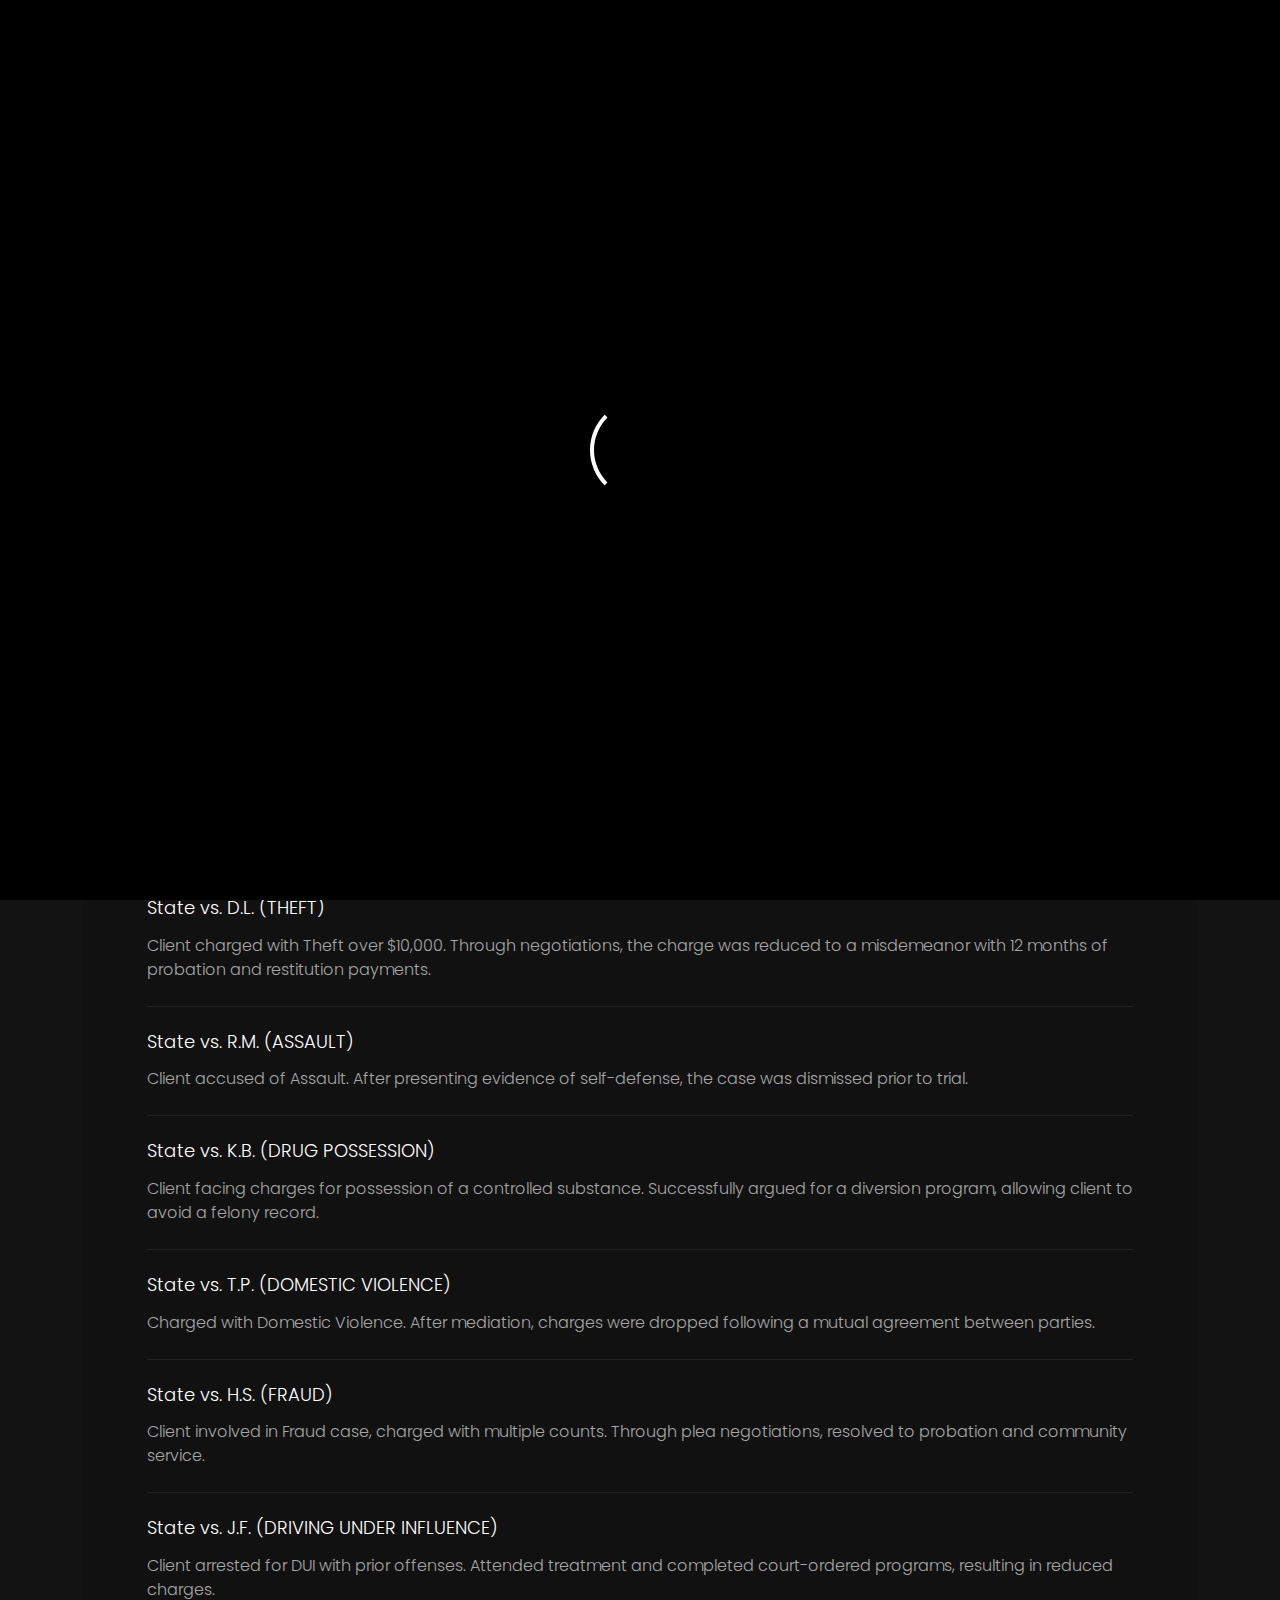
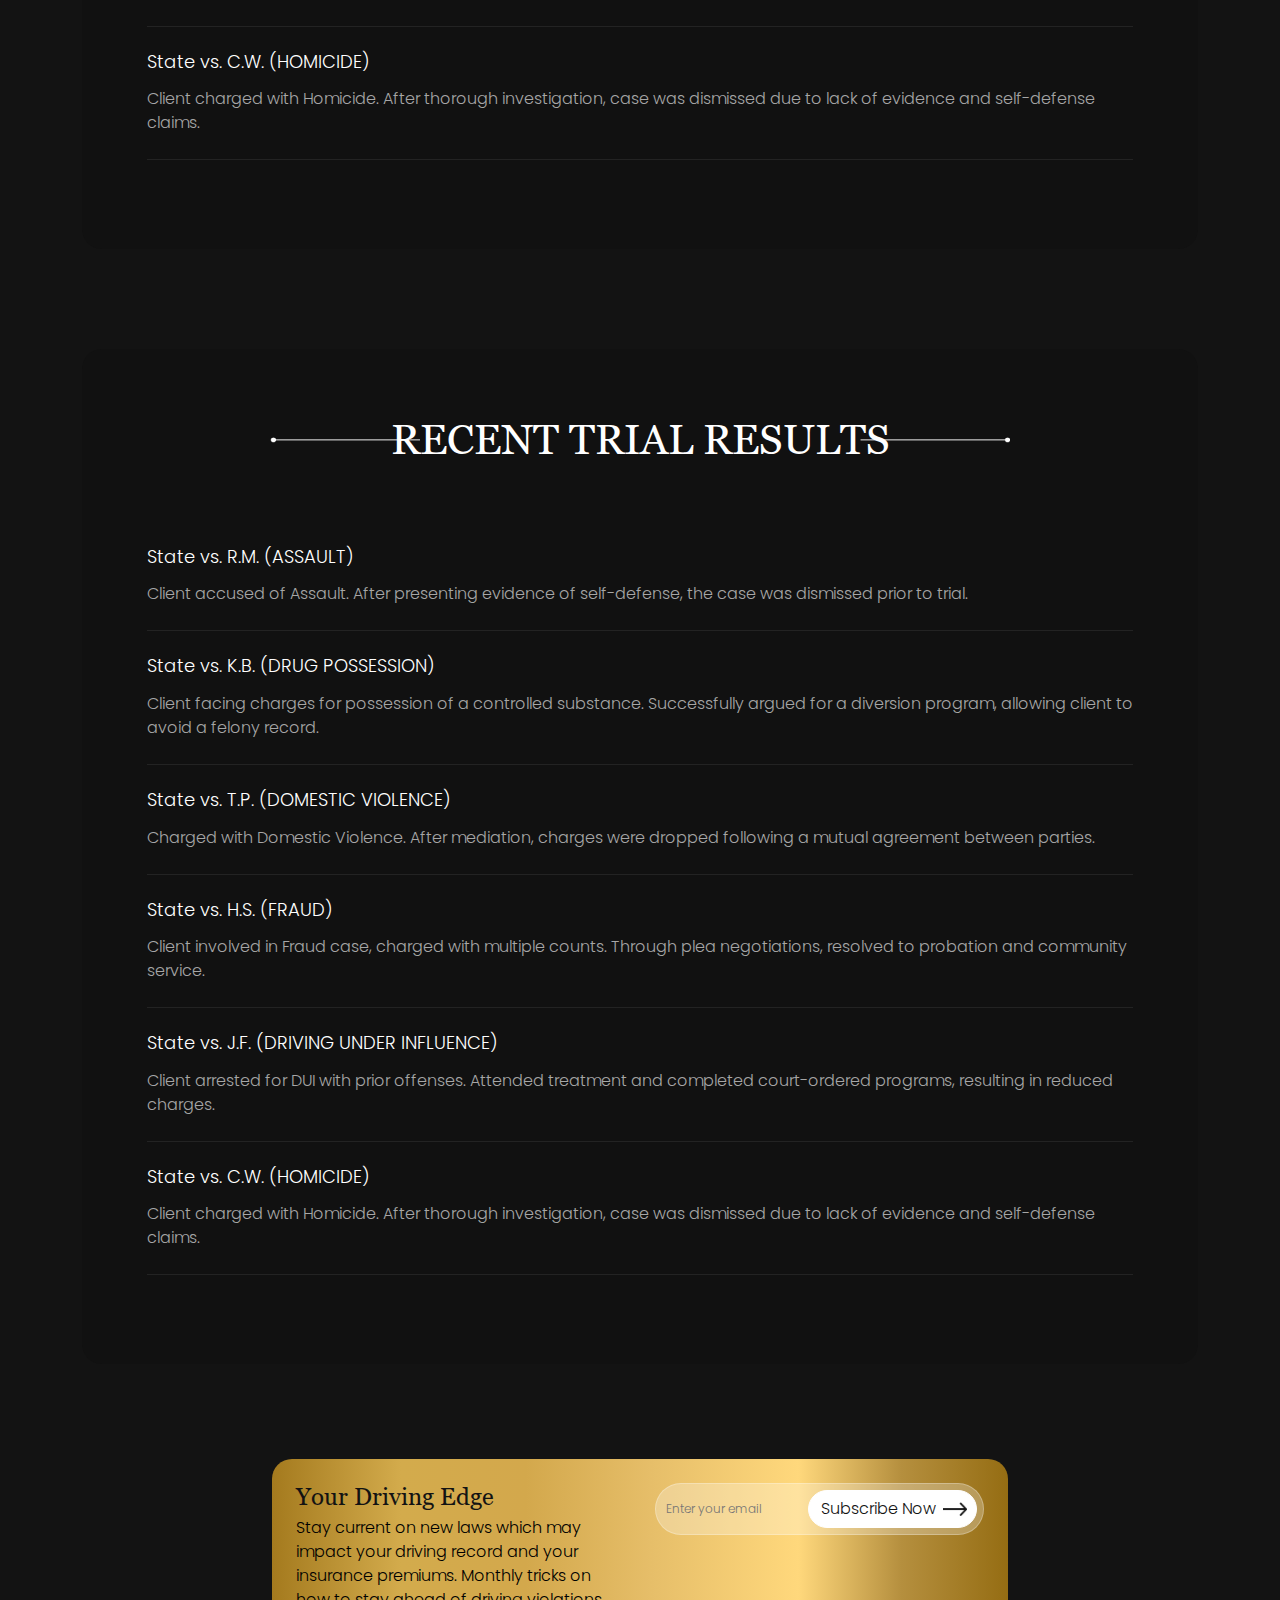
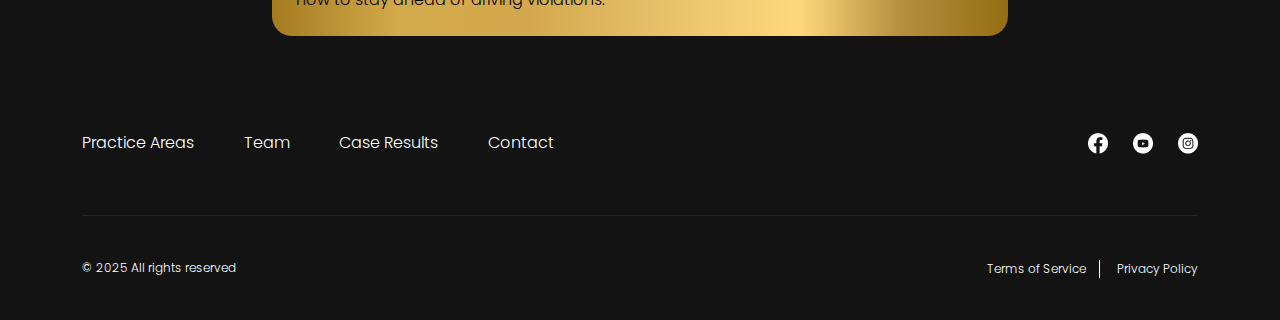
<file: case-result.html>
<!DOCTYPE html>
<html>
<head>

	<meta charset="utf-8">
	<meta name="viewport" content="width=device-width, initial-scale=1.0">
	<title>Case Result </title>
	<!-- Fonts -->
	<link href="https://fonts.googleapis.com/css2?family=Poppins:ital,wght@0,100;0,200;0,300;0,400;0,500;0,600;0,700;0,800;0,900;1,100;1,200;1,300;1,400;1,500;1,600;1,700;1,800;1,900&display=swap" rel="stylesheet">
	<!-- stylesheet -->
	<link rel="stylesheet" type="text/css" href="css/addcss.css">
	<link rel="stylesheet" type="text/css" href="css/new-logo-slider.css">	
	<link rel="stylesheet" type="text/css" href="css/bootstrap.min.css">
	<!-- testimonial slider -->
	<link rel="stylesheet" href="https://cdnjs.cloudflare.com/ajax/libs/OwlCarousel2/2.3.4/assets/owl.carousel.min.css">
  <link rel="stylesheet" href="https://cdnjs.cloudflare.com/ajax/libs/OwlCarousel2/2.3.4/assets/owl.theme.default.min.css">

</head>
<body>

	<!-- pre loader -->
	<div id="preloader" class="main-preloader">
		<div class="circle">
        </div>
	</div>

	<!-- main structure -->
	<section class="main-structure">

		<!-- header -->
		<header class="main-header">
			<!-- header-title -->
			<div class="header-title">
				<div class="container">
					<div class="row">
						<div class="col-lg-12 col-md-12 col-sm-12">
							<div class="header-title-child-parent">
								<a class="mobile-tag" href="tel:1 (855) 444-4911"><img src="img/mob.png"> 1 (855) 444-4911</a>
								<a href="#"><img class="support-img" src="img/support.png"> 24 HOUR SUPPORT</a>
							</div>
						</div>
					</div>
				</div>
			</div>
			<!-- header-title -->

			<!-- header-navigation -->
			<div class="header-navbar">
				<div class="container">
					<div class="row">
						<div class="col-lg-12 col-md-12 col-sm-12">
							<nav class="navbar navbar-expand-lg">
		
							    <a class="navbar-brand" href="index.html"><img src="img/logo.png"> </a>
							    <button class="navbar-toggler" type="button" data-bs-toggle="collapse" data-bs-target="#navbarNav" aria-controls="navbarNav" aria-expanded="false" aria-label="Toggle navigation"  onclick="this.classList.toggle('opened');this.setAttribute('aria-expanded', this.classList.contains('opened'))">
							    	 <svg width="40" height="40" viewBox="0 0 100 100">
								        <path class="line line1" d="M 20,29.000046 H 80.000231 C 80.000231,29.000046 94.498839,28.817352 94.532987,66.711331 94.543142,77.980673 90.966081,81.670246 85.259173,81.668997 79.552261,81.667751 75.000211,74.999942 75.000211,74.999942 L 25.000021,25.000058" />
								        <path class="line line2" d="M 20,50 H 80" />
								        <path class="line line3" d="M 20,70.999954 H 80.000231 C 80.000231,70.999954 94.498839,71.182648 94.532987,33.288669 94.543142,22.019327 90.966081,18.329754 85.259173,18.331003 79.552261,18.332249 75.000211,25.000058 75.000211,25.000058 L 25.000021,74.999942" />
								      </svg>
							    </button>
							    <div class="collapse navbar-collapse" id="navbarNav">
							      <ul class="navbar-nav">
							        <li class="nav-item">
							          <a class="nav-link active" aria-current="page" href="#">Practice Areas</a>
							        </li>
							        <li class="nav-item">
							          <a class="nav-link" href="team.html">Team</a>
							        </li>
							         <li class="nav-item">
							          <a class="nav-link" href="case-result.html">Case Results</a>
							        </li>
							        <li class="nav-item">
							          <a class="nav-link" href="contact-us.html">Contact</a>
							        </li>
							      </ul>
							    </div>
							    <div class="header-right-button-text">
							    	<ul>
							    		<li><a href="#">SP</a></li>
							    		<li><a href="#">
							    			<button class="btn btn-secondary">Free Consultation</button>
							    		</a></li>
							    	</ul>
							    </div>
							</nav>
						</div>
					</div>
				</div>
			</div>
		</header>
		<!-- header -->

		<!-- contact-banner -->
		<section class="contact-us-banner case-result-banner">
			<div class="container">
				<div class="row">
					<div class="col-lg-12 col-md-12 col-sm-12">
						<div class="contact-us-heading">
							<h1>Case Results</h1>
							<div class="social-items">
								<a href="index.html">Home</a>
								<img src="img/leftarrow.png">
								<a class="active-list" href="case-result.html.html">Case Results</a>
							</div>
						</div>
					</div>
				</div>
			</div>
		</section>
		<!-- contact-banner -->

		<!-- Contact-foem -->
		<section class="case-results-content">
			<div class="container">
				<div class="row">
					<div class="col-lg-12 col-md-12 col-sm-12">
						<div class="case-result-content-main">
							<div class="case-result-heading-main">
								<div class="logo-slider-heading customer-review-heading">
									<img class="logo-left-vector" src="img/logovector.png">
									<h2>Case Results</h2>
									<img class="logo-right-vector" src="img/logovectorR.png">
								</div>
							</div>
							<div class="case-reults-final-content">
							    <h3>State vs. J.G. (BURGLARY)</h3>
							    <p>Client charged with Burglary and scored 60 months Florida State Prison at the bottom. Client has nine burglary priors. Filed downward departure and resolved the case as a Youthful Offender to two years of community control followed by four years of probation.</p>
							</div>
							<div class="case-reults-final-content">
							    <h3>State vs. A.J. (BURGLARY/BATTERY PUNISHABLE BY LIFE)</h3>
							    <p>Charged with Burglary/Battery. Client facing life. After extensive deposition and motion practice, client received a change of charge to burglary, was not convicted as a felon and placed on four years of reporting probation.</p>
							</div>
							<div class="case-reults-final-content">
							    <h3>State vs. D.L. (THEFT)</h3>
							    <p>Client charged with Theft over $10,000. Through negotiations, the charge was reduced to a misdemeanor with 12 months of probation and restitution payments.</p>
							</div>
							<div class="case-reults-final-content">
							    <h3>State vs. R.M. (ASSAULT)</h3>
							    <p>Client accused of Assault. After presenting evidence of self-defense, the case was dismissed prior to trial.</p>
							</div>
							<div class="case-reults-final-content">
							    <h3>State vs. K.B. (DRUG POSSESSION)</h3>
							    <p>Client facing charges for possession of a controlled substance. Successfully argued for a diversion program, allowing client to avoid a felony record.</p>
							</div>
							<div class="case-reults-final-content">
							    <h3>State vs. T.P. (DOMESTIC VIOLENCE)</h3>
							    <p>Charged with Domestic Violence. After mediation, charges were dropped following a mutual agreement between parties.</p>
							</div>
							<div class="case-reults-final-content">
							    <h3>State vs. H.S. (FRAUD)</h3>
							    <p>Client involved in Fraud case, charged with multiple counts. Through plea negotiations, resolved to probation and community service.</p>
							</div>
							<div class="case-reults-final-content">
							    <h3>State vs. J.F. (DRIVING UNDER INFLUENCE)</h3>
							    <p>Client arrested for DUI with prior offenses. Attended treatment and completed court-ordered programs, resulting in reduced charges.</p>
							</div>
							<div class="case-reults-final-content">
							    <h3>State vs. C.W. (HOMICIDE)</h3>
							    <p>Client charged with Homicide. After thorough investigation, case was dismissed due to lack of evidence and self-defense claims.</p>
							</div>
						</div>
						<!-- box two -->
						<div class="case-result-content-main box-two-float-design">
							<div class="case-result-heading-main case-result-box-two-heading">
								<div class="logo-slider-heading customer-review-heading">
									<img class="logo-left-vector" src="img/logovector.png">
									<h2>RECENT TRIAL RESULTS</h2>
									<img class="logo-right-vector" src="img/logovectorR.png">
								</div>
							</div>
							<div class="case-reults-final-content">
							    <h3>State vs. R.M. (ASSAULT)</h3>
							    <p>Client accused of Assault. After presenting evidence of self-defense, the case was dismissed prior to trial.</p>
							</div>

							<div class="case-reults-final-content">
							    <h3>State vs. K.B. (DRUG POSSESSION)</h3>
							    <p>Client facing charges for possession of a controlled substance. Successfully argued for a diversion program, allowing client to avoid a felony record.</p>
							</div>

							<div class="case-reults-final-content">
							    <h3>State vs. T.P. (DOMESTIC VIOLENCE)</h3>
							    <p>Charged with Domestic Violence. After mediation, charges were dropped following a mutual agreement between parties.</p>
							</div>

							<div class="case-reults-final-content">
							    <h3>State vs. H.S. (FRAUD)</h3>
							    <p>Client involved in Fraud case, charged with multiple counts. Through plea negotiations, resolved to probation and community service.</p>
							</div>

							<div class="case-reults-final-content">
							    <h3>State vs. J.F. (DRIVING UNDER INFLUENCE)</h3>
							    <p>Client arrested for DUI with prior offenses. Attended treatment and completed court-ordered programs, resulting in reduced charges.</p>
							</div>

							<div class="case-reults-final-content">
							    <h3>State vs. C.W. (HOMICIDE)</h3>
							    <p>Client charged with Homicide. After thorough investigation, case was dismissed due to lack of evidence and self-defense claims.</p>
							</div>

						</div>
					</div>
				</div>
			</div>
		</section>
		<!-- Contact-foem -->

		<!-- subscribe-now -->
	    <section class="subscribe-now">
	    	<div class="container">
	    		<div class="row">
	    			<div class="col-lg-8 col-md-12 col-sm-12 mx-auto d-block">
	    				<div class="subscribe-now-main">
	    					<div class="subscribe-now-content">
		    					<h3>Your Driving Edge</h3>
		    					<p>Stay current on new laws which may impact your driving record and your insurance premiums. Monthly tricks on how to stay ahead of driving violations.</p>
		    				</div>
		    				<div class="subscribe-now-input">
		    					<input type="text" placeholder="Enter your email" name="">
		    					<a href="#">
		    						<button class="btn btn-basic">Subscribe Now <img src="img/newarrow.png"></button>
		    					</a>
		    				</div>
	    				</div>
	    			</div>
	    		</div>
	    	</div>
	    </section>
	    <!-- subscribe-now -->

	    <!-- footer -->
	    <section class="footer">
	    	<div class="container">
	    		<div class="row">
	    			<div class="col-lg-8 col-md-12 col-sm-12">
	    				<div class="footer-list">
	    					<ul>
	    						<li><a href="#">Practice Areas</a></li>
	    						<li><a href="#">Team</a></li>
	    						<li><a href="#">Case Results</a></li>
	    						<li><a href="#">Contact</a></li>
	    					</ul>
	    				</div>
	    			</div>
	    			<div class="col-lg-4 col-md-12 col-sm-12">
	    				<div class="footer-socials">
	    					<a href="#">
	    						<img src="img/Facebook.png">
	    					</a>
	    					<a href="#">
	    						<img src="img/Youtube.png">
	    					</a>
	    					<a href="#">
	    						<img src="img/Instagram.png">
	    					</a>
	    				</div>
	    			</div>
	    		</div>
	    		<div class="row">
	    			<div class="col-lg-12 col-md-12 col-sm-12">
	    				<div class="all-right-reserved">
	    					<h4>© 2025 All rights reserved</h4>
	    					<div class="terms-services">
	    						<ul>
	    							<li class="border-line-design">
	    								<a href="#">Terms of Service  </a>
	    							</li>
	    							<li>
	    								<a href="#">Privacy Policy</a>
	    							</li>
	    						</ul>
	    					</div>
	    				</div>
	    			</div>
	    		</div>
	    	</div>
	    </section>
	    <!-- footer -->

	</section>	
	<!-- main structure -->
		
	









<!-- bootstrap js -->
<script type="text/javascript" src="js/bootstrap.min.js"></script>
<script src="//cdnjs.cloudflare.com/ajax/libs/jquery/3.2.1/jquery.min.js"></script>
<script src="https://cdnjs.cloudflare.com/ajax/libs/jquery/3.4.1/jquery.min.js"></script>
<!-- testimonial slider -->
<script src="https://cdnjs.cloudflare.com/ajax/libs/popper.js/1.12.9/umd/popper.min.js" integrity="sha384-ApNbgh9B+Y1QKtv3Rn7W3mgPxhU9K/ScQsAP7hUibX39j7fakFPskvXusvfa0b4Q" crossorigin="anonymous"></script>
<script src="https://cdnjs.cloudflare.com/ajax/libs/OwlCarousel2/2.3.4/owl.carousel.min.js"></script>

<!-- preeloader -->
<script>
     window.addEventListener('load', function () {
    const preloader = document.getElementById('preloader');
    
    // Wait 5 seconds after page load
    setTimeout(function () {
      if (preloader) {
        // Start fade-out transition
        preloader.classList.add('fade-out');

        // After transition ends (0.6s), remove from layout
        setTimeout(() => {
          preloader.style.display = 'none';
        }, 600); // Match the transition time
      }
    }, 1500);
  });
</script>
<!-- preeloader -->


</body>
</html>
</file>
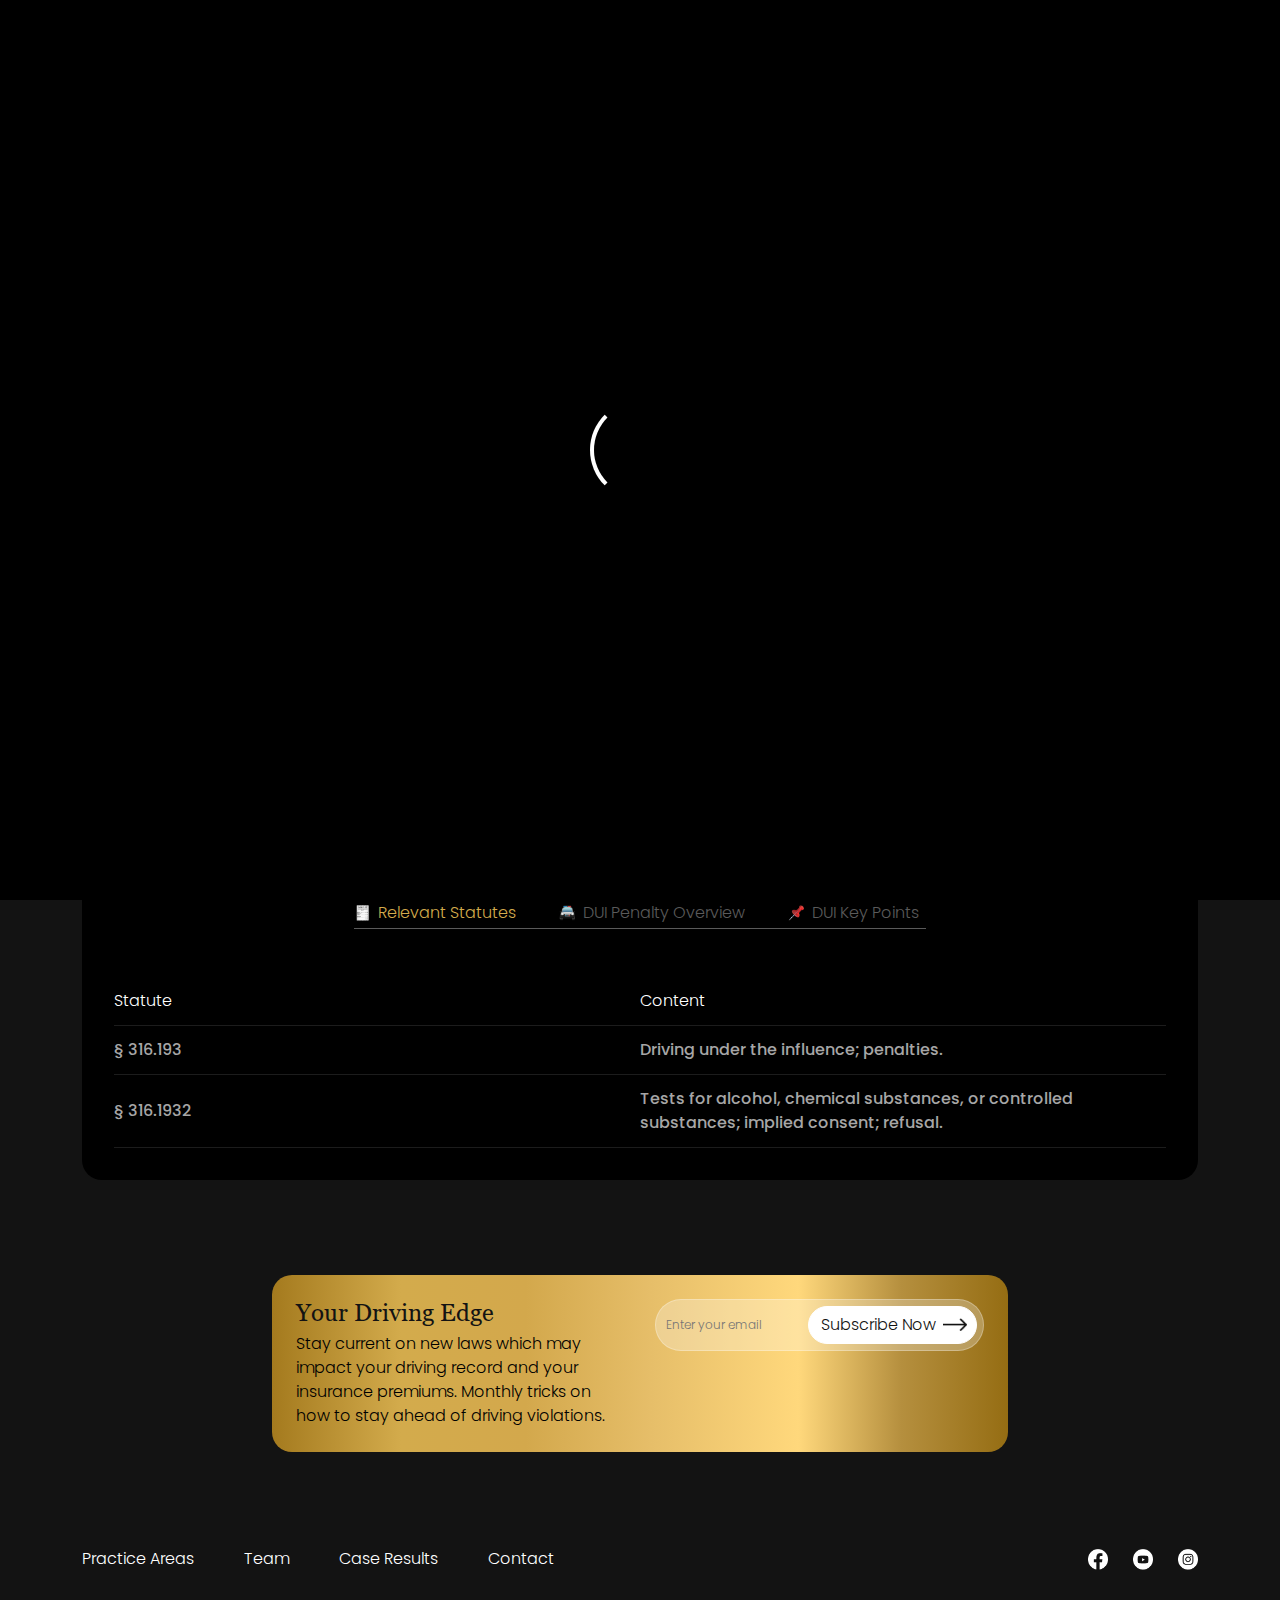
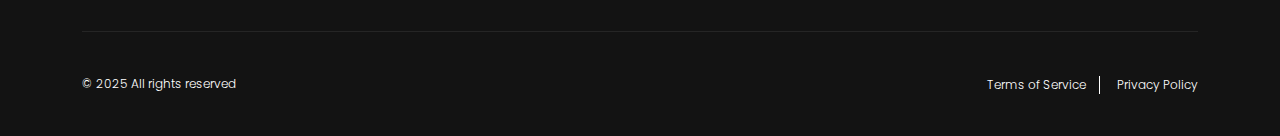
<file: practice-area.html>
<!DOCTYPE html>
<html>
<head>
	
	<meta charset="utf-8">
	<meta name="viewport" content="width=device-width, initial-scale=1.0">
	<title>Practise Area</title>
	<!-- Fonts -->
	<link href="https://fonts.googleapis.com/css2?family=Poppins:ital,wght@0,100;0,200;0,300;0,400;0,500;0,600;0,700;0,800;0,900;1,100;1,200;1,300;1,400;1,500;1,600;1,700;1,800;1,900&display=swap" rel="stylesheet">
	<!-- stylesheet -->
	<link rel="stylesheet" type="text/css" href="css/addcss.css">
	<link rel="stylesheet" type="text/css" href="css/new-logo-slider.css">	
	<link rel="stylesheet" type="text/css" href="css/bootstrap.min.css">
	<!-- testimonial slider -->
	<link rel="stylesheet" href="https://cdnjs.cloudflare.com/ajax/libs/OwlCarousel2/2.3.4/assets/owl.carousel.min.css">
   <link rel="stylesheet" href="https://cdnjs.cloudflare.com/ajax/libs/OwlCarousel2/2.3.4/assets/owl.theme.default.min.css">

</head>
<body>

	<!-- pre loader -->
	<div id="preloader" class="main-preloader">
		<div class="circle">
        </div>
	</div>

	<!-- main structure -->
	<section class="main-structure">

		<!-- header -->
		<header class="main-header">
			<!-- header-title -->
			<div class="header-title">
				<div class="container">
					<div class="row">
						<div class="col-lg-12 col-md-12 col-sm-12">
							<div class="header-title-child-parent">
								<a class="mobile-tag" href="tel:1 (855) 444-4911"><img src="img/mob.png"> 1 (855) 444-4911</a>
								<a href="#"><img class="support-img" src="img/support.png"> 24 HOUR SUPPORT</a>
							</div>
						</div>
					</div>
				</div>
			</div>
			<!-- header-title -->

			<!-- header-navigation -->
			<div class="header-navbar">
				<div class="container">
					<div class="row">
						<div class="col-lg-12 col-md-12 col-sm-12">
							<nav class="navbar navbar-expand-lg">
		
							    <a class="navbar-brand" href="index.html"><img src="img/logo.png"> </a>
							    <button class="navbar-toggler" type="button" data-bs-toggle="collapse" data-bs-target="#navbarNav" aria-controls="navbarNav" aria-expanded="false" aria-label="Toggle navigation"  onclick="this.classList.toggle('opened');this.setAttribute('aria-expanded', this.classList.contains('opened'))">
							    	 <svg width="40" height="40" viewBox="0 0 100 100">
								        <path class="line line1" d="M 20,29.000046 H 80.000231 C 80.000231,29.000046 94.498839,28.817352 94.532987,66.711331 94.543142,77.980673 90.966081,81.670246 85.259173,81.668997 79.552261,81.667751 75.000211,74.999942 75.000211,74.999942 L 25.000021,25.000058" />
								        <path class="line line2" d="M 20,50 H 80" />
								        <path class="line line3" d="M 20,70.999954 H 80.000231 C 80.000231,70.999954 94.498839,71.182648 94.532987,33.288669 94.543142,22.019327 90.966081,18.329754 85.259173,18.331003 79.552261,18.332249 75.000211,25.000058 75.000211,25.000058 L 25.000021,74.999942" />
								      </svg>
							    </button>
							    <div class="collapse navbar-collapse" id="navbarNav">
							      <ul class="navbar-nav">
							        <li class="nav-item">
							          <a class="nav-link active" aria-current="page" href="#">Practice Areas</a>
							        </li>
							        <li class="nav-item">
							          <a class="nav-link" href="team.html">Team</a>
							        </li>
							         <li class="nav-item">
							          <a class="nav-link" href="case-result.html">Case Results</a>
							        </li>
							        <li class="nav-item">
							          <a class="nav-link" href="contact-us.html">Contact</a>
							        </li>
							      </ul>
							    </div>
							    <div class="header-right-button-text">
							    	<ul>
							    		<li><a href="#">SP</a></li>
							    		<li><a href="#">
							    			<button class="btn btn-secondary">Free Consultation</button>
							    		</a></li>
							    	</ul>
							    </div>
							</nav>
						</div>
					</div>
				</div>
			</div>
		</header>
		<!-- header -->

		<!-- contact-banner -->
		<section class="contact-us-banner practise-banner">
			<div class="container">
				<div class="row">
					<div class="col-lg-12 col-md-12 col-sm-12">
						<div class="contact-us-heading">
							<h1>Practice Areas</h1>
							<div class="social-items">
								<a href="index.html">Home</a>
								<img src="img/leftarrow.png">
								<a class="active-list" href="practice-area.html">Practice Areas</a>
							</div>
						</div>
					</div>
				</div>
			</div>
		</section>
		<!-- contact-banner -->

		<!-- practice-tabs -->
		<section class="practoce-tabs-main">
			<div class="container">
				<div class="row">
					<div class="col-lg-10 col-md-12 col-sm-12 mx-auto d-block">
						<div class="practice-tabs-main">
								<div class="card">
									<nav>
										<div class="nav nav-tabs mb-3" id="nav-tab" role="tablist">
											<button class="nav-link active" id="nav-home-tab" data-bs-toggle="tab" data-bs-target="#nav-home" type="button" role="tab" aria-controls="nav-home" aria-selected="true">DUI</button>
											<button class="nav-link" id="nav-profile-tab" data-bs-toggle="tab" data-bs-target="#nav-profile" type="button" role="tab" aria-controls="nav-profile" aria-selected="false">Traffic Offenses </button>
											<button class="nav-link" id="nav-contact-tab" data-bs-toggle="tab" data-bs-target="#nav-contact" type="button" role="tab" aria-controls="nav-contact" aria-selected="false">Personal Injury</button>
											<button class="nav-link" id="nav-four-tab" data-bs-toggle="tab" data-bs-target="#nav-four" type="button" role="tab" aria-controls="nav-four" aria-selected="false">Criminal</button>
											<button class="nav-link" id="nav-five-tab" data-bs-toggle="tab" data-bs-target="#nav-five" type="button" role="tab" aria-controls="nav-five" aria-selected="false">Wills & Probate</button>
										</div>
									</nav>
									<div class="tab-content" id="nav-tabContent">
										<div class="tab-pane fade active show" id="nav-home" role="tabpanel" aria-labelledby="nav-home-tab">
											<div class="dui-practice-content">
												<div class="logo-slider-heading customer-review-heading">
												<img class="logo-left-vector" src="img/logovector.png">
												<h2>Driving Under the Influence (DUI)</h2>
												<img class="logo-right-vector" src="img/logovectorR.png">
											</div>
											<p>Driving under the influence is an offense where you are driving with a blood alcohol content of .08 or higher, which is over the legal limit. Below is an overview of the penalties and relevant statutes. We offer free consultations to help you navigate these complex legal issues.</p>
											</div>
										</div>
										<div class="tab-pane fade" id="nav-profile" role="tabpanel" aria-labelledby="nav-profile-tab">
											<p><strong>This is some placeholder content the Profile tab's associated content.</strong>
												Clicking another tab will toggle the visibility of this one for the next.
												The tab JavaScript swaps classes to control the content visibility and styling. You can use it with
												tabs, pills, and any other <code>.nav</code>-powered navigation.</p>
										</div>
										<div class="tab-pane fade" id="nav-contact" role="tabpanel" aria-labelledby="nav-contact-tab">
											<p><strong>This is some placeholder content the Contact tab's associated content.</strong>
												Clicking another tab will toggle the visibility of this one for the next.
												The tab JavaScript swaps classes to control the content visibility and styling. You can use it with
												tabs, pills, and any other <code>.nav</code>-powered navigation.</p>
										</div>
										<div class="tab-pane fade" id="nav-four" role="tabpanel" aria-labelledby="nav-four-tab">
											<p><strong>This is some placeholder content the Contact tab's associated content.</strong>
												Clicking another tab will toggle the visibility of this one for the next.
												The tab JavaScript swaps classes to control the content visibility and styling. You can use it with
												tabs, pills, and any other <code>.nav</code>-powered navigation.</p>
										</div>
										<div class="tab-pane fade" id="nav-five" role="tabpanel" aria-labelledby="nav-five-tab">
											<p><strong>This is some placeholder content the Contact tab's associated content.</strong>
												Clicking another tab will toggle the visibility of this one for the next.
												The tab JavaScript swaps classes to control the content visibility and styling. You can use it with
												tabs, pills, and any other <code>.nav</code>-powered navigation.</p>
										</div>
									</div>
								</div>
						</div>
					</div>
				</div>
			</div>
		</section>
		<!-- practice-tabs -->

		<!-- practice-table-content -->
		<section class="practice-table-content">
			<div class="container">
				<div class="row">
					<div class="col-lg-12 col-md-12 col-sm-12">
						<div class="practice-content-details">
							<ul>
								<li class="active"><img src="img/recipt.png"> Relevant Statutes</li>
								<li><img src="img/car.png"> DUI Penalty Overview</li>
								<li><img src="img/pin.png"> DUI Key Points</li>
							</ul>
							<table align="center">
				        <tr>
				            <th>Statute</th>
				            <th>Content</th>
				        </tr>
				        <tr>
				            <td>§ 316.193</td>
				            <td>Driving under the influence; penalties.</td>
				        </tr>
				        <tr>
				            <td>§ 316.1932</td>
				            <td>Tests for alcohol, chemical substances, or controlled substances; implied consent; refusal.</td>
				        </tr>
				    </table>
						</div>
					</div>
				</div>
			</div>
		</section>

		<!-- subscribe-now -->
	    <section class="subscribe-now">
	    	<div class="container">
	    		<div class="row">
	    			<div class="col-lg-8 col-md-12 col-sm-12 mx-auto d-block">
	    				<div class="subscribe-now-main">
	    					<div class="subscribe-now-content">
		    					<h3>Your Driving Edge</h3>
		    					<p>Stay current on new laws which may impact your driving record and your insurance premiums. Monthly tricks on how to stay ahead of driving violations.</p>
		    				</div>
		    				<div class="subscribe-now-input">
		    					<input type="text" placeholder="Enter your email" name="">
		    					<a href="#">
		    						<button class="btn btn-basic">Subscribe Now <img src="img/newarrow.png"></button>
		    					</a>
		    				</div>
	    				</div>
	    			</div>
	    		</div>
	    	</div>
	    </section>
	    <!-- subscribe-now -->

	    <!-- footer -->
	    <section class="footer">
	    	<div class="container">
	    		<div class="row">
	    			<div class="col-lg-8 col-md-12 col-sm-12">
	    				<div class="footer-list">
	    					<ul>
	    						<li><a href="#">Practice Areas</a></li>
	    						<li><a href="#">Team</a></li>
	    						<li><a href="#">Case Results</a></li>
	    						<li><a href="#">Contact</a></li>
	    					</ul>
	    				</div>
	    			</div>
	    			<div class="col-lg-4 col-md-12 col-sm-12">
	    				<div class="footer-socials">
	    					<a href="#">
	    						<img src="img/Facebook.png">
	    					</a>
	    					<a href="#">
	    						<img src="img/Youtube.png">
	    					</a>
	    					<a href="#">
	    						<img src="img/Instagram.png">
	    					</a>
	    				</div>
	    			</div>
	    		</div>
	    		<div class="row">
	    			<div class="col-lg-12 col-md-12 col-sm-12">
	    				<div class="all-right-reserved">
	    					<h4>© 2025 All rights reserved</h4>
	    					<div class="terms-services">
	    						<ul>
	    							<li class="border-line-design">
	    								<a href="#">Terms of Service  </a>
	    							</li>
	    							<li>
	    								<a href="#">Privacy Policy</a>
	    							</li>
	    						</ul>
	    					</div>
	    				</div>
	    			</div>
	    		</div>
	    	</div>
	    </section>
	    <!-- footer -->

	</section>	
	<!-- main structure -->
		
	









<!-- bootstrap js -->
<script type="text/javascript" src="js/bootstrap.min.js"></script>
<script src="//cdnjs.cloudflare.com/ajax/libs/jquery/3.2.1/jquery.min.js"></script>
<script src="https://cdnjs.cloudflare.com/ajax/libs/jquery/3.4.1/jquery.min.js"></script>
<!-- testimonial slider -->
<script src="https://cdnjs.cloudflare.com/ajax/libs/popper.js/1.12.9/umd/popper.min.js" integrity="sha384-ApNbgh9B+Y1QKtv3Rn7W3mgPxhU9K/ScQsAP7hUibX39j7fakFPskvXusvfa0b4Q" crossorigin="anonymous"></script>
<script src="https://cdnjs.cloudflare.com/ajax/libs/OwlCarousel2/2.3.4/owl.carousel.min.js"></script>

<!-- preeloader -->
<script>
     window.addEventListener('load', function () {
    const preloader = document.getElementById('preloader');
    
    // Wait 5 seconds after page load
    setTimeout(function () {
      if (preloader) {
        // Start fade-out transition
        preloader.classList.add('fade-out');

        // After transition ends (0.6s), remove from layout
        setTimeout(() => {
          preloader.style.display = 'none';
        }, 600); // Match the transition time
      }
    }, 1500);
  });
</script>
<!-- preeloader -->


</body>
</html>
</file>
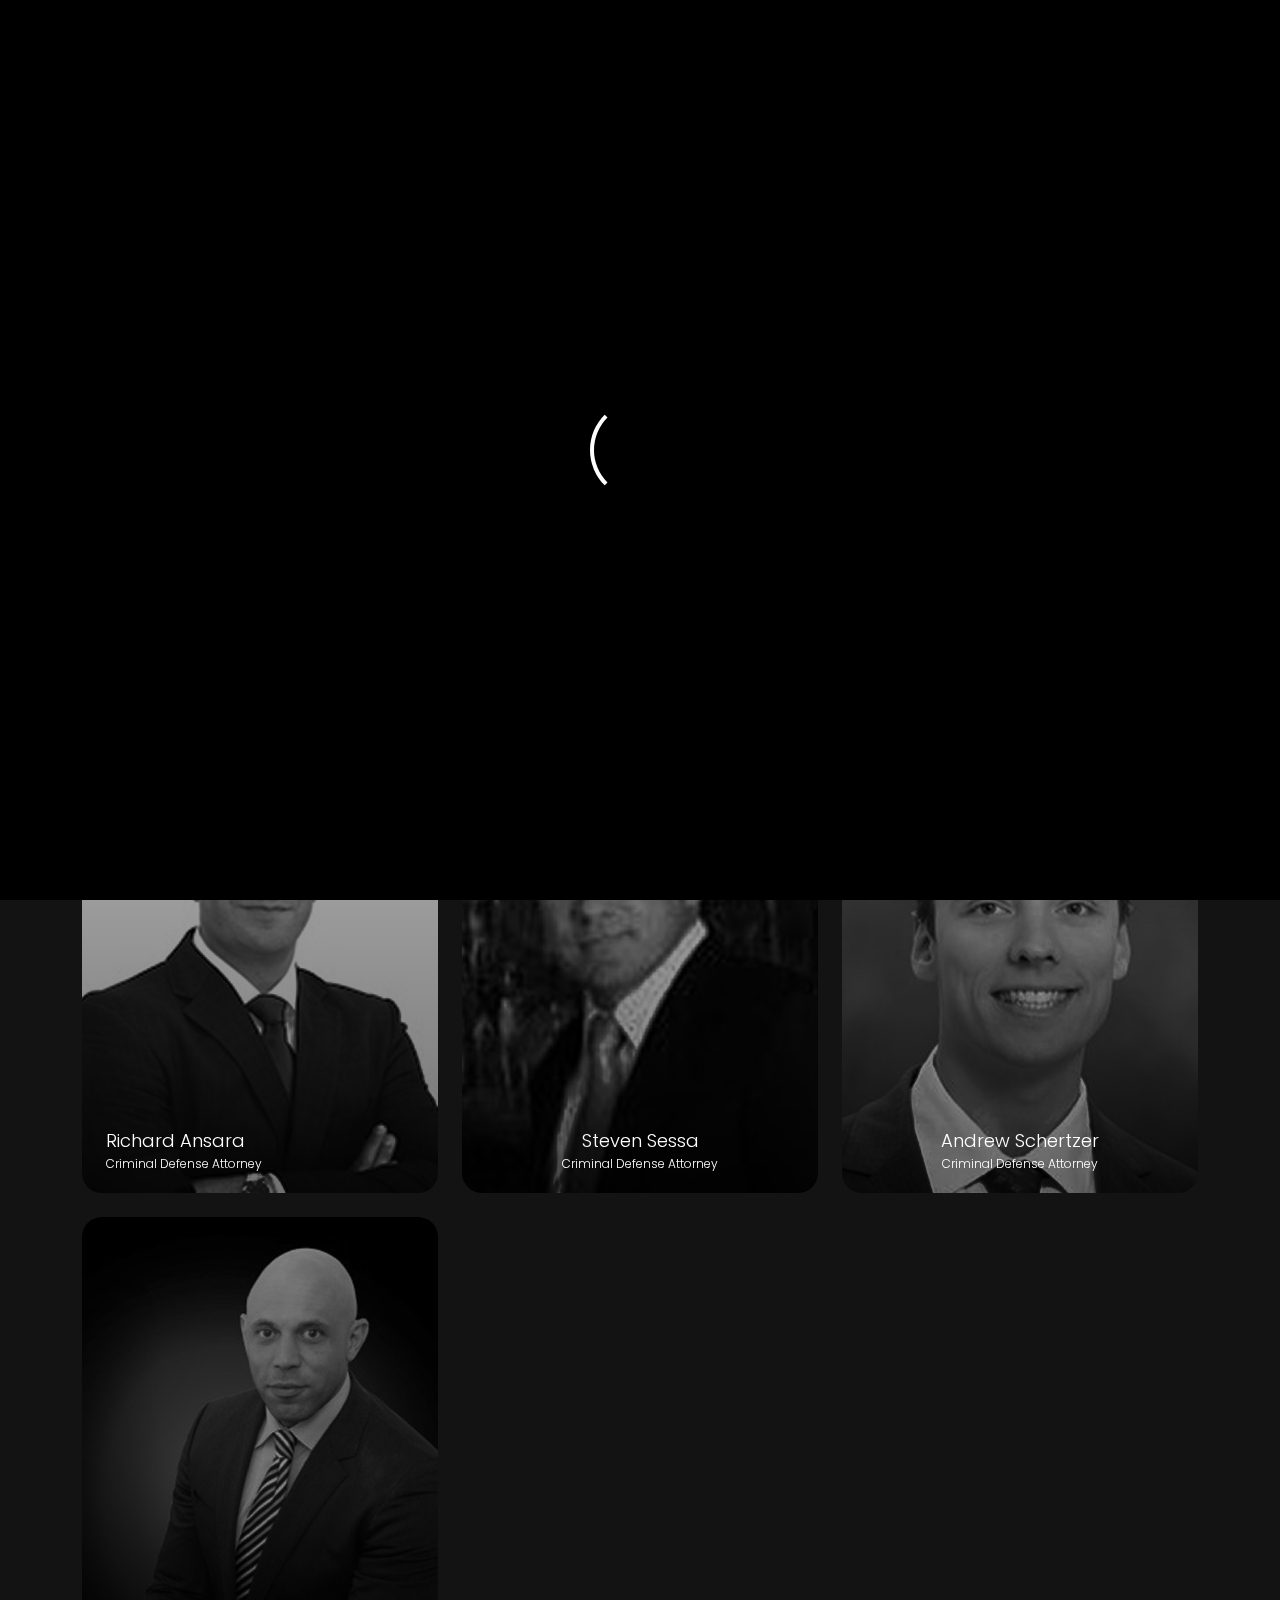
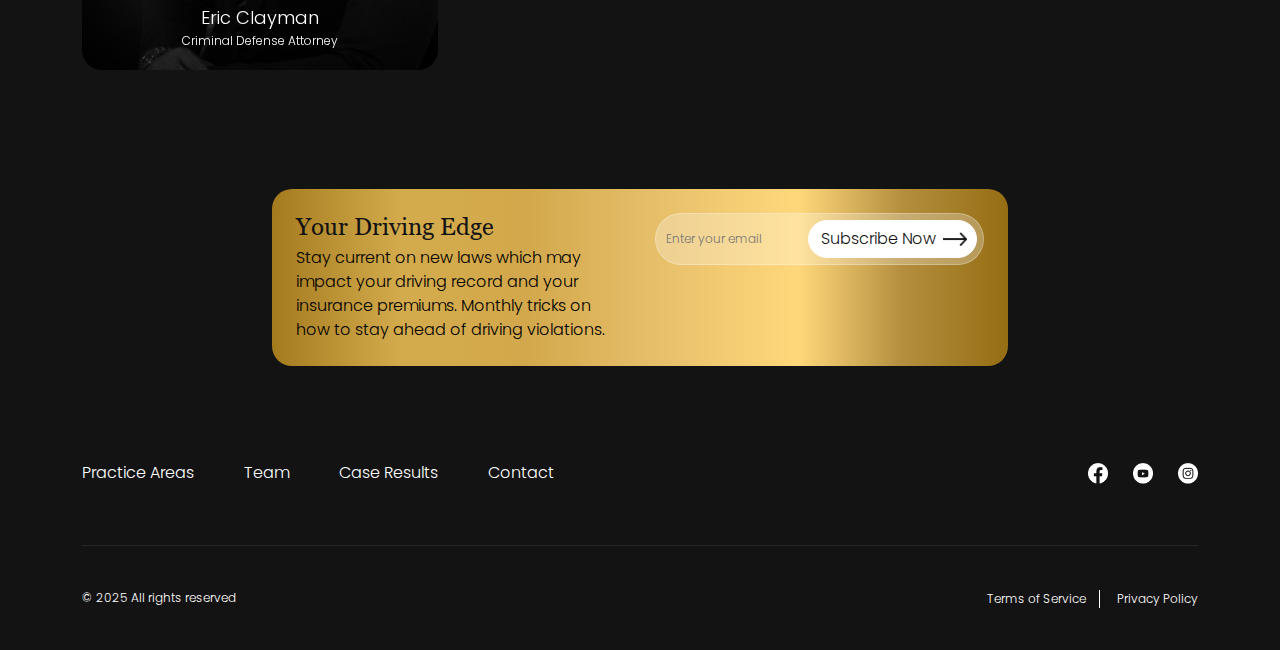
<file: team.html>
<!DOCTYPE html>
<html>
<head>
	
	<meta charset="utf-8">
	<meta name="viewport" content="width=device-width, initial-scale=1.0">
	<title>Case Result</title>
	<!-- Fonts -->
	<link href="https://fonts.googleapis.com/css2?family=Poppins:ital,wght@0,100;0,200;0,300;0,400;0,500;0,600;0,700;0,800;0,900;1,100;1,200;1,300;1,400;1,500;1,600;1,700;1,800;1,900&display=swap" rel="stylesheet">
	<!-- stylesheet -->
	<link rel="stylesheet" type="text/css" href="css/addcss.css">
	<link rel="stylesheet" type="text/css" href="css/new-logo-slider.css">	
	<link rel="stylesheet" type="text/css" href="css/bootstrap.min.css">
	<!-- testimonial slider -->
	<link rel="stylesheet" href="https://cdnjs.cloudflare.com/ajax/libs/OwlCarousel2/2.3.4/assets/owl.carousel.min.css">
   <link rel="stylesheet" href="https://cdnjs.cloudflare.com/ajax/libs/OwlCarousel2/2.3.4/assets/owl.theme.default.min.css">

</head>
<body>

	<!-- pre loader -->
	<div id="preloader" class="main-preloader">
		<div class="circle">
        </div>
	</div>

	<!-- main structure -->
	<section class="main-structure">

		<!-- header -->
		<header class="main-header">
			<!-- header-title -->
			<div class="header-title">
				<div class="container">
					<div class="row">
						<div class="col-lg-12 col-md-12 col-sm-12">
							<div class="header-title-child-parent">
								<a class="mobile-tag" href="tel:1 (855) 444-4911"><img src="img/mob.png"> 1 (855) 444-4911</a>
								<a href="#"><img class="support-img" src="img/support.png"> 24 HOUR SUPPORT</a>
							</div>
						</div>
					</div>
				</div>
			</div>
			<!-- header-title -->

			<!-- header-navigation -->
			<div class="header-navbar">
				<div class="container">
					<div class="row">
						<div class="col-lg-12 col-md-12 col-sm-12">
							<nav class="navbar navbar-expand-lg">
		
							    <a class="navbar-brand" href="index.html"><img src="img/logo.png"> </a>
							    <button class="navbar-toggler" type="button" data-bs-toggle="collapse" data-bs-target="#navbarNav" aria-controls="navbarNav" aria-expanded="false" aria-label="Toggle navigation"  onclick="this.classList.toggle('opened');this.setAttribute('aria-expanded', this.classList.contains('opened'))">
							    	 <svg width="40" height="40" viewBox="0 0 100 100">
								        <path class="line line1" d="M 20,29.000046 H 80.000231 C 80.000231,29.000046 94.498839,28.817352 94.532987,66.711331 94.543142,77.980673 90.966081,81.670246 85.259173,81.668997 79.552261,81.667751 75.000211,74.999942 75.000211,74.999942 L 25.000021,25.000058" />
								        <path class="line line2" d="M 20,50 H 80" />
								        <path class="line line3" d="M 20,70.999954 H 80.000231 C 80.000231,70.999954 94.498839,71.182648 94.532987,33.288669 94.543142,22.019327 90.966081,18.329754 85.259173,18.331003 79.552261,18.332249 75.000211,25.000058 75.000211,25.000058 L 25.000021,74.999942" />
								      </svg>
							    </button>
							    <div class="collapse navbar-collapse" id="navbarNav">
							      <ul class="navbar-nav">
							        <li class="nav-item">
							          <a class="nav-link active" aria-current="page" href="#">Practice Areas</a>
							        </li>
							        <li class="nav-item">
							          <a class="nav-link" href="team.html">Team</a>
							        </li>
							         <li class="nav-item">
							          <a class="nav-link" href="case-result.html">Case Results</a>
							        </li>
							        <li class="nav-item">
							          <a class="nav-link" href="contact-us.html">Contact</a>
							        </li>
							      </ul>
							    </div>
							    <div class="header-right-button-text">
							    	<ul>
							    		<li><a href="#">SP</a></li>
							    		<li><a href="#">
							    			<button class="btn btn-secondary">Free Consultation</button>
							    		</a></li>
							    	</ul>
							    </div>
							</nav>
						</div>
					</div>
				</div>
			</div>
		</header>
		<!-- header -->

		<!-- contact-banner -->
		<section class="contact-us-banner team-banner">
			<div class="container">
				<div class="row">
					<div class="col-lg-12 col-md-12 col-sm-12">
						<div class="contact-us-heading">
							<h1>Team</h1>
							<div class="social-items">
								<a href="index.html">Home</a>
								<img src="img/leftarrow.png">
								<a class="active-list" href="team.html">Team</a>
							</div>
						</div>
					</div>
				</div>
			</div>
		</section>
		<!-- contact-banner -->

		<!-- team-section -->
		<section class="team-section">
			<div class="container">
				<div class="row">
					<div class="col-lg-6 col-md-12 col-sm-12 mx-auto d-block">
						<div class="logo-slider-heading team-page-team-heading">
							<img class="logo-left-vector" src="img/logovector.png">
							<h2>Your legal <br> guardians</h2>
							<img class="logo-right-vector" src="img/logovectorR.png">
						</div>
					</div>
				</div>
				<div class="row">
					<!-- clients-detail -->
					<div class="col-lg-4 col-md-12 col-sm-12 mb-4">
						<div class="client-details-main image-one-design">
							<!-- <img src="img/clientimg.png"> -->
							<div class="client-heading team-page-client-heading">
								<h3>Richard Ansara</h3>
								<p>Criminal Defense Attorney</p>
							</div>
						</div>
					</div>
					<div class="col-lg-4 col-md-12 col-sm-12 mb-4">
						<div class="client-details-main image-two-design">
							<!-- <img src="img/clientimg1.png"> -->
							<div class="client-heading team-page-client-headin">
								<h3>Steven Sessa</h3>
								<p>Criminal Defense Attorney</p>
							</div>
						</div>
					</div>
					<div class="col-lg-4 col-md-12 col-sm-12 mb-4">
						<div class="client-details-main image-three-design">
							<!-- <img src="img/clientimg2.png"> -->
							<div class="client-heading team-page-client-headin">
								<h3>Andrew Schertzer</h3>
								<p>Criminal Defense Attorney</p>
							</div>
						</div>
					</div>
					<div class="col-lg-4 col-md-12 col-sm-12 mb-4">
						<div class="client-details-main image-four-design">
							<!-- <img src="img/clientimg2.png"> -->
							<div class="client-heading team-page-client-headin">
								<h3>Eric Clayman</h3>
								<p>Criminal Defense Attorney</p>
							</div>
						</div>
					</div>
		      <!-- clients-detail -->
				</div>
			</div>
		</section>
		<!-- team-section -->

		<!-- subscribe-now -->
	    <section class="subscribe-now">
	    	<div class="container">
	    		<div class="row">
	    			<div class="col-lg-8 col-md-12 col-sm-12 mx-auto d-block">
	    				<div class="subscribe-now-main">
	    					<div class="subscribe-now-content">
		    					<h3>Your Driving Edge</h3>
		    					<p>Stay current on new laws which may impact your driving record and your insurance premiums. Monthly tricks on how to stay ahead of driving violations.</p>
		    				</div>
		    				<div class="subscribe-now-input">
		    					<input type="text" placeholder="Enter your email" name="">
		    					<a href="#">
		    						<button class="btn btn-basic">Subscribe Now <img src="img/newarrow.png"></button>
		    					</a>
		    				</div>
	    				</div>
	    			</div>
	    		</div>
	    	</div>
	    </section>
	    <!-- subscribe-now -->

	    <!-- footer -->
	    <section class="footer">
	    	<div class="container">
	    		<div class="row">
	    			<div class="col-lg-8 col-md-12 col-sm-12">
	    				<div class="footer-list">
	    					<ul>
	    						<li><a href="#">Practice Areas</a></li>
	    						<li><a href="#">Team</a></li>
	    						<li><a href="#">Case Results</a></li>
	    						<li><a href="#">Contact</a></li>
	    					</ul>
	    				</div>
	    			</div>
	    			<div class="col-lg-4 col-md-12 col-sm-12">
	    				<div class="footer-socials">
	    					<a href="#">
	    						<img src="img/Facebook.png">
	    					</a>
	    					<a href="#">
	    						<img src="img/Youtube.png">
	    					</a>
	    					<a href="#">
	    						<img src="img/Instagram.png">
	    					</a>
	    				</div>
	    			</div>
	    		</div>
	    		<div class="row">
	    			<div class="col-lg-12 col-md-12 col-sm-12">
	    				<div class="all-right-reserved">
	    					<h4>© 2025 All rights reserved</h4>
	    					<div class="terms-services">
	    						<ul>
	    							<li class="border-line-design">
	    								<a href="#">Terms of Service  </a>
	    							</li>
	    							<li>
	    								<a href="#">Privacy Policy</a>
	    							</li>
	    						</ul>
	    					</div>
	    				</div>
	    			</div>
	    		</div>
	    	</div>
	    </section>
	    <!-- footer -->

	</section>	
	<!-- main structure -->
		
	









<!-- bootstrap js -->
<script type="text/javascript" src="js/bootstrap.min.js"></script>
<script src="//cdnjs.cloudflare.com/ajax/libs/jquery/3.2.1/jquery.min.js"></script>
<script src="https://cdnjs.cloudflare.com/ajax/libs/jquery/3.4.1/jquery.min.js"></script>
<!-- testimonial slider -->
<script src="https://cdnjs.cloudflare.com/ajax/libs/popper.js/1.12.9/umd/popper.min.js" integrity="sha384-ApNbgh9B+Y1QKtv3Rn7W3mgPxhU9K/ScQsAP7hUibX39j7fakFPskvXusvfa0b4Q" crossorigin="anonymous"></script>
<script src="https://cdnjs.cloudflare.com/ajax/libs/OwlCarousel2/2.3.4/owl.carousel.min.js"></script>

<!-- preeloader -->
<script>
     window.addEventListener('load', function () {
    const preloader = document.getElementById('preloader');
    
    // Wait 5 seconds after page load
    setTimeout(function () {
      if (preloader) {
        // Start fade-out transition
        preloader.classList.add('fade-out');

        // After transition ends (0.6s), remove from layout
        setTimeout(() => {
          preloader.style.display = 'none';
        }, 600); // Match the transition time
      }
    }, 1500);
  });
</script>
<!-- preeloader -->


</body>
</html>
</file>
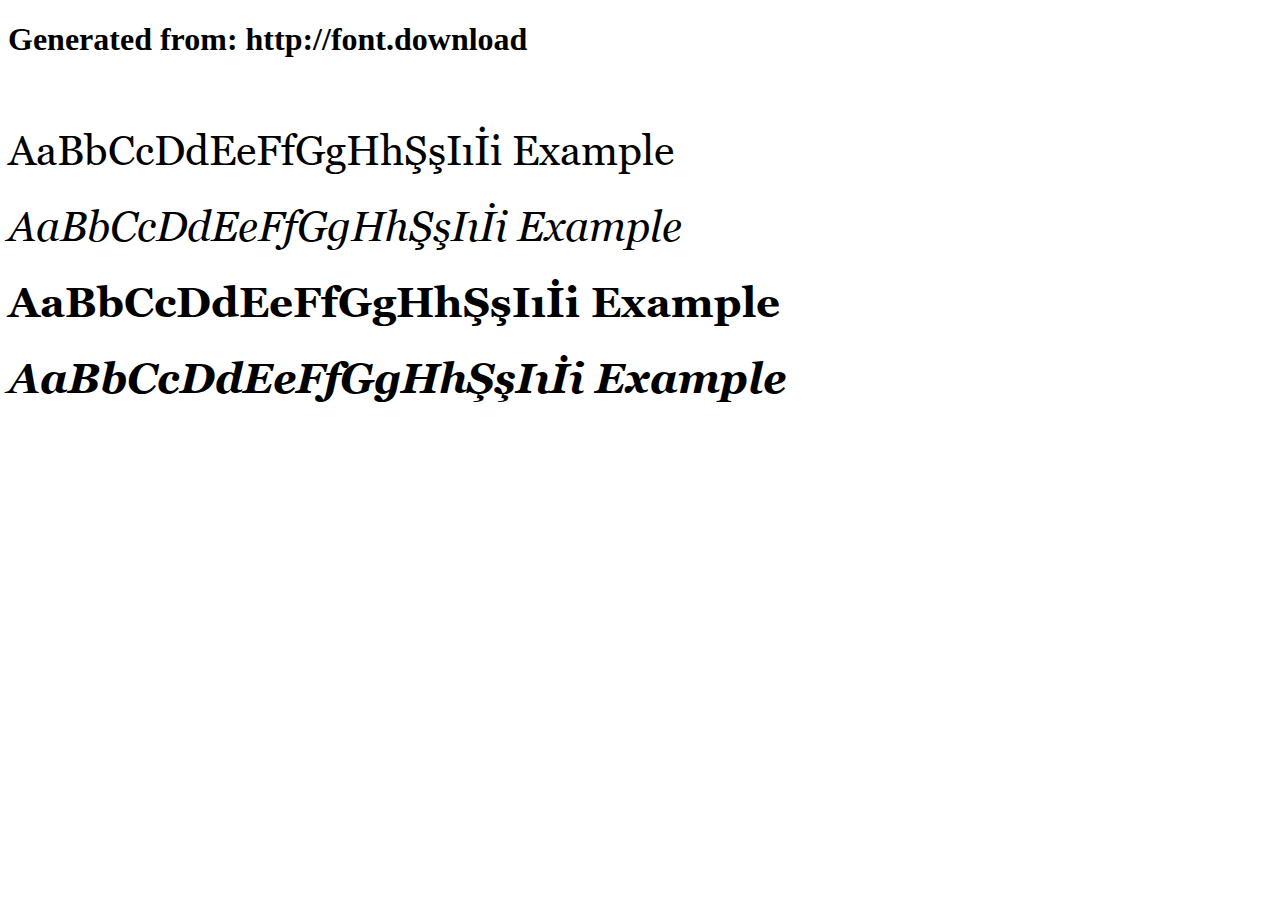
<file: fonts/example.html>
<!DOCTYPE html>
<html xmlns="http://www.w3.org/1999/xhtml">
<head>
    <meta http-equiv="Content-Type" content="text/html; charset=utf-8"/>
    <link rel="stylesheet" type="text/css"
          href="style.css"/>
</head>

<body>

<h1>Generated from: http://font.download</h1><br/>
<h1 style="font-family:'Georgia Regular';font-weight:normal;font-size:42px">AaBbCcDdEeFfGgHhŞşIıİi Example</h1>
<h1 style="font-family:'Georgia Italic';font-weight:normal;font-size:42px">AaBbCcDdEeFfGgHhŞşIıİi Example</h1>
<h1 style="font-family:'Georgia Bold';font-weight:normal;font-size:42px">AaBbCcDdEeFfGgHhŞşIıİi Example</h1>
<h1 style="font-family:'Georgia Bold Italic';font-weight:normal;font-size:42px">AaBbCcDdEeFfGgHhŞşIıİi Example</h1>


</body>
</html>
</file>
<file: css/addcss.css>
html{
	scroll-behavior: smooth;
}
.main-structure{
	background-color: #131313;
}
.btn-secondary{
	background: linear-gradient(90deg, #A47A1E 0%, #D3AB4C 17.5%, #D3A84C 34.5%, #E6BE69 51.5%, #FFD87C 71.5%, #B58F3E 85.5%, #956D13 99.99%);
	border: 1px solid #D3A84C !important;
	border-radius: 40px !important;
	font-size: 14px;
	font-family: "Poppins", sans-serif;
	font-weight: 300;
	outline: none !important;
	padding-left: 20px !important;
	padding-right: 20px !important;
	height: 40px;
	color: #131313 !important;
}
.btn-secondary:focus{
	box-shadow: none !important;
}
.btn-secondary img{
	width: 24px;
    position: relative;
    bottom: 1px;
    left: 3px;
}


/*fonts add*/
@font-face {
	font-family: 'Georgia Regular';
	font-style: normal;
	font-weight: normal;
	src: local('Georgia Regular'), url('../fonts/georgia.woff') format('woff');
}

@font-face {
	font-family: 'Georgia Bold';
	font-style: normal;
	font-weight: normal;
	src: local('Georgia Bold'), url('../fonts/georgiab.woff') format('woff');
}


/*header*/
.navbar-toggler img{
	width: 42px;
}
.header-title{
	background: linear-gradient(90deg, #A47A1E 0%, #D3AB4C 17.5%, #D3A84C 34.5%, #E6BE69 51.5%, #FFD87C 71.5%, #B58F3E 85.5%, #956D13 99.99%);
	padding: 10px 0px;
}
.header-title-child-parent{
	display: flex;
	justify-content: center;
}
.header-title-child-parent a {
	text-decoration: none;
	color: #131313;
	font-size: 12px;
	display: flex;
	align-items: center;
	font-family: "Poppins", sans-serif;
	font-weight: 300;
}
.header-title-child-parent a:hover{
	color: #131313;
}
.header-title-child-parent a img{
	max-width: 12px;
	width: 100%;
}
.mobile-tag{
	margin-right: 20px;
}
.mobile-tag img{
	margin-right: 12px;
	max-width: 16px !important;
}
.support-img{
	max-width: 16px !important;
	margin-right: 12px;
}
.logo-main img{
	max-width: 172px;
    width: 100%;
}
.header-navbar{
	padding: 24px 0px;
	background-color: #131313;
}
.header-navbar{
	padding: 22px 0px;
}
div#navbarNav{
	justify-content: center;
}
.navbar{
	padding: 0px !important;
}
.navbar-brand{
	width: 220px;
}
.navbar-brand img{
	max-width: 72px;
	width: 100%;
}
.nav-link{
	font-size: 16px;
	color: #FFFFFF !important;
	font-family: "Poppins", sans-serif;
	font-weight: 300;
}
.navbar-nav .nav-link{
	padding: 2px 18px !important;
}
.nav-item{
	display: flex;
	align-items: center;
}
.header-right-button-text ul li a button{
	background: linear-gradient(90deg, #A47A1E 0%, #D3AB4C 17.5%, #D3A84C 34.5%, #E6BE69 51.5%, #FFD87C 71.5%, #B58F3E 85.5%, #956D13 99.99%);
	border: 1px solid #D3A84C !important;
	border-radius: 40px !important;
	font-size: 14px;
	font-family: "Poppins", sans-serif;
	font-weight: 300;
	outline: none !important;
	padding-left: 20px !important;
	padding-right: 20px !important;
	height: 40px;
	color: #131313;
}
.header-right-button-text ul li a button:hover{
	color: #131313;
}
.header-right-button-text ul li a button:focus{
	color: #131313;
}
.header-right-button-text ul{
	padding-left: 0px;
	margin-bottom: 0px;
}
.header-right-button-text ul li{
    display: inline;
}
.header-right-button-text ul li a{
	font-size: 16px;
	color: #FFFFFF;
	font-family: "Poppins", sans-serif;
	font-weight: 300;
	text-decoration: none;
}
.header-right-button-text ul li:first-child{
	padding-right: 24px;
	margin-right: 24px;
    border-right: 1px solid #5A5A5A;
}
/*header endddd*/

/*banner-secton*/
.banner-section{
	background-image: url(../img/duibg.png);
	background-repeat: no-repeat;
  background-position: right;
  background-size: cover;
  padding: 79px 0px 130px;
  background-color: rgba(0, 0, 0, 0.8);
  background-blend-mode: overlay;
}
.banner-content{
	text-align: center;
}
.banner-content h1{
	font-size: 60px;
	font-family: 'Georgia Regular';
	color: white;
	margin-bottom: 12px;
	text-transform: capitalize;
}
.banner-content p{
	font-size: 24px;
	color: white;
	font-family: 'Georgia Regular';
	line-height: 36px;
	margin-bottom: 16px;
}
.banner-content h5{
	font-size: 16px;
	color: gray;
	font-family: "Poppins", sans-serif;
	font-weight: 300;
	margin-bottom: 0px;
}
.banner-content p strong{
	font-weight: bold !important;
}
.banner-content button{
	margin-top: 24px;
}
/*banner-secton enddd*/

/*client-details*/
.client-details{
	position: relative;
	bottom: 50px;
}
.image-one-design{
	background-image: linear-gradient(to top, rgb(0 0 0 / 83%), transparent), url(../img/clientimg.png) !important;
    background-color: rgba(0, 0, 0, 0.3);
    background-blend-mode: overlay;
    background-size: cover;
}
.image-two-design{
	background-image: linear-gradient(to top, rgb(0 0 0 / 83%), transparent), url(../img/clientimg5.png) !important;
    background-color: rgba(0, 0, 0, 0.3);
    background-blend-mode: overlay;
    background-size: cover;
}
.image-three-design{
	background-image: linear-gradient(to top, rgb(0 0 0 / 83%), transparent), url(../img/clientimg1.png) !important;
    background-color: rgba(0, 0, 0, 0.3);
    background-blend-mode: overlay;
    background-size: cover;
}
.image-four-design{
	background-image: linear-gradient(to top, rgb(0 0 0 / 83%), transparent), url(../img/clientimg2.png) !important;
    background-color: rgba(0, 0, 0, 0.3);
    background-blend-mode: overlay;
    background-size: cover;
}
.client-details-main{
	border-radius: 20px;
	position: relative;
	cursor: pointer;
	height: 453px;
	filter: grayscale(1);
}
.client-details-main img{
	width: 100%;
	-webkit-filter: grayscale(100%);
   -moz-filter: grayscale(100%);
   filter: grayscale(100%);
   transition: all 0.5s ease;
   border-radius: 20px;
}
.client-heading{
	width: 100%;
	text-align: center;
	position: absolute;
	bottom: 20px;
}
.client-heading h3{
	font-size: 18px;
	color: #FFFFFF;
	font-family: "Poppins", sans-serif;
	font-weight: 300;
	margin-bottom: 4px;
}
.client-heading p{
	font-size: 12px;
	color: #FFFFFF;
	font-family: "Poppins", sans-serif;
	font-weight: 300;
	margin-bottom: 0px;
}
/*client-details*/

/*logo-slider*/
.logo-slider{
	padding: 95px 0px;
}
.logo-slider-heading{
	text-align: center;
	position: relative;
	margin-bottom: 95px;
}
.logo-slider-heading h2{
	font-size: 42px;
	color: #FFFFFF;
	font-family: 'Georgia Regular';
	margin-bottom: 0px;
	text-transform: capitalize;
}
.logo-left-vector{
	width: 150px;
    position: absolute;
    left: 0;
    top: 50%;
    transform: translateY(-50%);
}
.logo-right-vector{
	width: 150px;
    position: absolute;
    right: 0;
    top: 50%;
    transform: translateY(-50%);
}
.logo-slider-paragraph{
	margin-top: 95px;
	text-align: center;
}
.logo-slider-paragraph p{
	font-size: 28px;
	color: gray;
	font-family: "Poppins", sans-serif;
	font-weight: 300;
	margin-bottom: 0px;
}
/*logo-slider*/

/*legal-team*/
.legal-team{
  background-image: url(../img/duibg.png);
  background-repeat: no-repeat;
  background-position: right;
  background-size: cover;
  padding: 79px 0px 130px;
  background-color: rgba(0, 0, 0, 0.8);
  background-blend-mode: overlay;
  padding: 95px 0px;
}
.legal-team-detail{
	margin-top: 130px;
}
.legal-team-detail h3{
	font-size: 42px;
	color: #FFFFFF;
	font-family: 'Georgia Regular';
	margin-bottom: 24px;
}
.legal-team-detail ul{
	padding-left: 0px;
	margin-bottom: 32px;
}
.legal-team-detail ul li{
	font-size: 18px;
	color: gray;
	font-family: "Poppins", sans-serif;
	font-weight: 300;
	margin-bottom: 8px;
	list-style: none;
}
.legal-team-detail ul li:last-child{
	margin-bottom: 0px;
}
.our-legal-img{
	text-align: right;
}
.our-legal-img img{
	width: 400px;
}

/*choose-us*/
.choose-us{
	padding: 229px 0px;
	background-image: url(../img/choosebg.jpg);
	background-size: cover;
	background-color: rgba(0, 0, 0, 0.4);
	background-blend-mode: overlay;
}
.choose-us-content h3{
	font-size: 42px;
	color: #FFFFFF;
	font-family: 'Georgia Regular';
	margin-bottom: 24px;
}
.choose-us-content ul{
	margin-bottom: 0px;
}
.choose-us-content ul li{
	font-size: 16px;
	color: gray;
	font-family: "Poppins", sans-serif;
	font-weight: 300;
	margin-bottom: 8px;
}
.choose-us-content ul li:last-child{
	margin-bottom: 0px;
}

/*accordian section*/
.accordion-button::after {
 background-image: url("data:image/svg+xml,%3Csvg xmlns='http://www.w3.org/2000/svg' width='16' height='16' fill='white' class='bi bi-plus' viewBox='0 0 16 16'%3E%3Cpath d='M8 4a.5.5 0 0 1 .5.5v3h3a.5.5 0 0 1 0 1h-3v3a.5.5 0 0 1-1 0v-3h-3a.5.5 0 0 1 0-1h3v-3A.5.5 0 0 1 8 4z'/%3E%3C/svg%3E") !important;
  transition: all 0.5s;
}
.accordion-button:not(.collapsed)::after {
  background-image: url("data:image/svg+xml,%3Csvg xmlns='http://www.w3.org/2000/svg' width='16' height='16' fill='white' class='bi bi-dash' viewBox='0 0 16 16'%3E%3Cpath d='M4 8a.5.5 0 0 1 .5-.5h7a.5.5 0 0 1 0 1h-7A.5.5 0 0 1 4 8z'/%3E%3C/svg%3E") !important;
}
.accordion-button::after {
  transition: all 0.5s;
}
.accordian-header-paragraph{
	text-align: center;
}
.accordian-header-paragraph p{
  font-size: 18px;
  color: gray;
  font-family: "Poppins", sans-serif;
  font-weight: 300;
  margin-bottom: 40px;
}
.accordian-heading-main{
	margin-bottom: 16px !important;
}
.accordion-item {
    background-color: transparent !important;
    border: 1px solid var(--Strock, #FFFFFF14) !important;
}
.accordion-button{
	background-color: transparent !important;
	color: #FFFFFF !important;
	font-family: "Poppins", sans-serif !important;
  font-weight: 400 !important;
  background: linear-gradient(180deg, rgba(255, 255, 255, 0) 0%, rgba(171, 171, 171, 0.06) 100%) !important;
}
.accordion-button:focus{
	box-shadow: none !important;
}
.accordion-body p{
	font-size: 16px;
	color: #A6A6A6;
	font-family: "Poppins", sans-serif;
  font-weight: 300;
  margin-bottom: 0px;
}
.faq-button-part{
	text-align: center;
	margin-top: 56px;
}

/*affordable-defense*/
.affordable-defense{
	padding: 95px 0px;
}
.affordable-defense-img img{
	width: 90%;
}
.affordable-content{
	height: 100%;
    display: flex;
    flex-direction: column;
    align-items: start;
    justify-content: center;
    padding-left: 60px;
}
.affordable-content h2{
	font-size: 42px;
	font-family: 'Georgia Regular';
	color: #FFFFFF;
	text-transform: capitalize;
	margin-bottom: 12px;
}
.affordable-content p{
	font-size: 18px;
	color: gray;
	font-family: "Poppins", sans-serif;
  font-weight: 300;
  margin-bottom: 24px;
}

/*start-case-section*/
.start-case-section{
	display: flex;
	align-items: center;
}
.start-case-form{
	width: 50%;
}
.start-case-image{
	width: 50%;
}
.start-case-image img{
	width: 100%;
}
.start-case-form input{
	border: 1px solid var(--Strock, #FFFFFF14);
	background: linear-gradient(180deg, rgba(255, 255, 255, 0) 0%, rgba(171, 171, 171, 0.06) 100%);
	font-size: 12px;
	color: #A6A6A6;
	text-transform: capitalize;
	height: 56px;
	font-family: "Poppins", sans-serif;
    font-weight: 300;
    margin-bottom: 15px;
    background-color: transparent;
    color:gray !important;
    border-radius: 15px;
}
.start-case-form input:focus{
	background-color: transparent !important;
	outline: none !important;
	box-shadow: none !important;
}
.form-control:focus{
	border: 1px solid var(--Strock, #FFFFFF14) !important;
}
.start-case-form{
    padding: 0px 75px;
}
.start-case-form h3{
	font-size: 42px;
	color: #FFFFFF;
	font-family: 'Georgia Regular';
	margin-bottom: 16px;
}
.start-case-form p{
	font-size: 18px;
	color: gray;
	font-family: "Poppins", sans-serif;
    font-weight: 300;
    margin-bottom: 24px;
}
.start-case-form form button{
	background: linear-gradient(180deg, rgba(255, 255, 255, 0) 0%, rgba(171, 171, 171, 0.06) 100%) !important;
	border: 1px solid var(--Strock, #FFFFFF14) !important;
	font-size: 16px;
	color: #5A5A5A;
	font-family: "Poppins", sans-serif;
    font-weight: 300;
    border-radius: 32px;
    width: 100%;
    outline: none;
    margin-top: 30px;
}
.start-case-form form button:focus{
	box-shadow: none !important;
	color: #5A5A5A !important;
}
.start-case-form form button:hover{
	color: #5A5A5A;
}

/*subscribe-now*/
.subscribe-now{
	padding: 95px 0px;
}
.subscribe-now-main{
	background: linear-gradient(90deg, #A47A1E 0%, #D3AB4C 17.5%, #D3A84C 34.5%, #E6BE69 51.5%, #FFD87C 71.5%, #B58F3E 85.5%, #956D13 99.99%);
	border-radius: 20px;
	display: flex;
	padding: 24px;
}
.subscribe-now-content{
	width: 50%;
	padding-right: 15px;
}
.subscribe-now-content h3{
	font-size: 24px;
	color: #131313;
	font-family: 'Georgia Regular';
	margin-bottom: 4px;
}
.subscribe-now-content p{
	font-size: 16px;
	color: #000000;
	font-family: "Poppins", sans-serif;
    font-weight: 300;
    margin-bottom: 0px;
}
.subscribe-now-input{
	width: 50%;
	position: relative;
	padding-left: 15px;
}
.subscribe-now-input input{
	height: 52px;
	border-radius: 28px;
	width: 100%;
	border:1px solid #ffffff45 !important;
	background-color: #ffffff45 !important;
	font-family: "Poppins", sans-serif;
    font-weight: 300;
    padding-left: 10px;
    font-size: 12px;
    color: #5A5A5A;
    outline: none;
}
.subscribe-now-input a{
	text-decoration: none;
	position: absolute;
    top: 7px;
    right: 7px;
}
.subscribe-now-input a button{
	background-color: white !important;
	color: #131313;
	font-family: "Poppins", sans-serif;
    font-weight: 300;
    border: 1px solid white !important;
    border-radius: 28px;
    font-size: 16px !important;
}
.subscribe-now-input a button img{
	width: 24px;
    position: relative;
    bottom: 1px;
    left: 3px;
}

/*footer*/
.footer-list ul{
	padding-left: 0px;
	margin-bottom: 0px;
}
.footer-list ul li{
	list-style: none;
	font-size: 16px;
	font-family: "Poppins", sans-serif;
    font-weight: 300;
    display: inline-flex;
    margin-right: 45px;
    color: #FFFFFF;
}
.footer-list ul li a{
	text-decoration: none;
	color: #FFFFFF;
}
.footer-list ul li a:hover{
	color: #FFFFFF;
}
.footer-socials {
	text-align: right;
}
.footer-socials a{
	text-decoration: none;
	margin-left: 20px;
}
.footer-socials a img{
	width: 20px;
}
.all-right-reserved{
	display: flex;
	justify-content: space-between;
	align-items: center;
	padding: 40px 0px;
    border-top: 1px solid var(--Strock, #FFFFFF14);
    margin-top: 60px;
}
.all-right-reserved h4{
	font-size: 12px;
	color: #FFFFFF;
	font-family: "Poppins", sans-serif;
    font-weight: 300;
    margin-bottom: 0px;
}
.terms-services ul{
	padding-left: 0px;
	margin-bottom: 0px;
}
.terms-services ul li{
	font-size: 12px;
	color: #FFFFFF;
	font-family: "Poppins", sans-serif;
    font-weight: 300;
    display: inline-flex;
}
.terms-services ul li a{
	text-decoration: none;
	color: #FFFFFF;
}
.terms-services ul li a:hover{
	color: #FFFFFF;;
}
.border-line-design{
	padding-right: 13px;
	border-right: 1px solid white;
	margin-right: 12px;
}



/*contact us page.............*/
.contact-us-banner{
	padding: 75px 0px 200px;
	background-image: url(../img/duibg.png);
    background-repeat: no-repeat;
    background-position: right;
    background-size: cover;
    background-color: rgba(0, 0, 0, 0.7);
    background-blend-mode: overlay;
}
.contact-us-heading{
	text-align: center;
}
.contact-us-heading h1{
	font-size: 60px;
	color: #FFFFFF;
	font-family: 'Georgia Regular';
	margin-bottom: 10px;
	text-transform: capitalize;
}
.social-items a{
	text-decoration: none;
	font-size: 18px;
	color: #A6A6A6;
	font-family: "Poppins", sans-serif;
    font-weight: 300;
}
.social-items a:hover{
	color: white !important;
}
.social-items img{
	width: 20px;
	margin: 0px 10px 0px 10px;
}
.active-list{
	color: white !important;
}

/*contact-foem-section*/
.contact-foem-section{
    position: relative;
    bottom: 100px;
}
.contact-form-main-bg-design{
	background-color: #111111;
	border-radius: 20px;
	padding: 75px 75px;
}
.contact-form-heading{
	text-align: center;
}
.contact-form-heading h2{
	font-size: 42px;
	color: #FFFFFF;
	margin-bottom: 24px;
	font-family: 'Georgia Regular';
	text-transform: capitalize;
}
.contact-form-heading p{
	font-size: 18px;
	color: #A6A6A6;
	font-family: "Poppins", sans-serif;
    font-weight: 300;
    margin-bottom: 0px;
}
.contact-form-new-design{
	width: 100% !important;
	padding: 0px !important;
	margin-top: 24px;
}
.right-form-button-design button{
	width: fit-content !important;
}
.right-form-button-design{
	text-align: right;
}

/*contact-details*/
.contact-details{
	padding-bottom: 100px;
}
.contact-us-name-head h3{
	font-size: 42px;
	color: white;
	font-family: 'Georgia Regular';
	text-transform: capitalize;
	margin-bottom: 12px;
}
.contact-us-name-head p{
	font-size: 18px;
	color: #A6A6A6;
	font-family: "Poppins", sans-serif;
    font-weight: 300;
    margin-bottom: 0px;
}
.contact-socials-icons{
	display: flex;
	margin-top: 24px;
	margin-bottom: 48px;
}
.contact-socials-icons img{
	width: 36px;
    margin-right: 10px;
}
.phone-number-detail h4{
	font-size: 24px;
	color: #FFFFFF;
	font-family: 'Georgia Regular';
	margin-bottom: 12px;
	text-transform: capitalize;
}
.phone-number-detail p{
	font-size: 16px;
	color: #A6A6A6;
	font-family: "Poppins", sans-serif;
    font-weight: 300;
}
.phone-number-detail p a{
	text-decoration: none;
	font-size: 16px;
	color: #A6A6A6;
	font-family: "Poppins", sans-serif;
    font-weight: 300;
}
.country-location-main-parent{
	background-color: #111111;
	border-radius: 20px;
	padding: 65px;
	position: relative;
	bottom: 100px;
}
.country-location-heading{
	text-align: center;
}
.country-location-heading h2{
	font-size: 42px;
	color: #FFFFFF;
	font-family: 'Georgia Regular';
	margin-bottom: 48px;
}
.country-locations{
	display: flex;
}
.location-one{
	width: 33.3%;
}
.location-one h3{
	font-size: 24px;
	color: #FFFFFF;
	font-family: 'Georgia Regular';
	margin-bottom: 12px;
	text-transform: capitalize;
}
.location-one p{
	font-size: 16px;
	color: #A6A6A6;
	font-family: "Poppins", sans-serif;
    font-weight: 300;
    width: 50%;
}
.contact-page-subscribe-design{
	padding-top: 0px !important;
}


/*case-result-banner*/
.case-result-banner{
	background-image: url(../img/caseresult.png);
}
.case-result-content-main{
	background-color: #111111;
	padding: 65px;
	border-radius: 20px;
	position: relative;
	bottom: 100px;
}
.case-result-heading-main{
	width: 50%;
	margin: 0 auto;
	padding-bottom: 65px;
}
.case-reults-final-content{
	margin-bottom: 24px;
	padding-bottom: 24px;
	border-bottom: 1px solid var(--Strock, #FFFFFF14);
}
.case-reults-final-content h3{
	font-size: 18px;
	color: #FFFFFF;
	font-family: "Poppins", sans-serif;
    font-weight: 300;
    margin-bottom: 15px;
}
.case-reults-final-content p{
	font-size: 16px;
	color: #A6A6A6;
	font-family: "Poppins", sans-serif;
    font-weight: 300;
    margin-bottom: 0px;
}
.case-result-box-two-heading{
	width: 75% !important;
}
.box-two-float-design{
	bottom: 0 !important;
}


/*team-banner*/
.team-banner{
	background-image: url(../img/team.png);
}
.team-section{
	padding: 65px 0px 0px;
}
.team-page-team-heading{
	margin-bottom: 65px !important;
}
.team-page-client-heading{
	text-align: left !important;
	left: 24px !important;
}

/*practice area*/
.practise-banner{
	background-image: url(../img/practise.png) !important;
}
.practoce-tabs-main{
	padding: 65px 0px;
}
.practice-tabs-main .card{
	background-color: transparent !important;
}
.practice-tabs-main .nav-tabs{
	border-bottom: 0px;
	justify-content: center;
}
.practice-tabs-main .nav-tabs .nav-link{
	border: none !important;
	font-size: 16px;
	font-family: "Poppins", sans-serif;
    font-weight: 300;
    outline: none !important;
    margin: 0px 15px;
}
.practice-tabs-main .nav-link.active{
	background-color: transparent !important;
	color: #D3AB4C !important;
	border: 1px solid #D3AB4C !important;
	border-radius: 20px;
}
.nav-tabs .nav-item.show .nav-link, .nav-tabs .nav-link.active{
	border-color: #D3AB4C !important;
}
.practice-tabs-main .nav-link:hover{
	border: 1px solid #D3AB4C !important;
	border-radius: 20px;
	color: #D3AB4C !important;
}
.dui-practice-content{
	margin-top: 22px;
}
.dui-practice-content p{
	font-size: 18px;
	color: #A6A6A6;
	font-family: "Poppins", sans-serif;
    font-weight: 300;
    margin-bottom: 0px;
    text-align: center;
}
.practice-content-details{
	background-color: black;
	padding: 32px;
	border-radius: 20px;
}
.practice-content-details table{
	width: 100%;
	color: white;
}
.practice-content-details table tr{
	border-bottom: 1px solid #ffffff1c;
	padding: 12px 0px;
}
.practice-content-details table tr th{
	padding: 12px 0px;
	width: 50%;
	font-family: "Poppins", sans-serif;
    font-weight: 300;
}
.practice-content-details table tr td{
	padding: 12px 0px;
	width: 50%;
	color: #A6A6A6;
	font-family: "Poppins", sans-serif;
    font-weight: 500;
}
.practice-content-details ul{
	width: 572px;
	padding-left: 0px;
	border-bottom: 1px solid  #5A5A5A;
	margin: 0 auto;
	margin-bottom: 48px !important;
}
.practice-content-details ul li{
	display: inline-flex;
	font-size: 16px;
	color: #5A5A5A;
	font-family: "Poppins", sans-serif;
    font-weight: 300;
    list-style: none;
    margin-right: 38px;
    align-items: center;
}
.practice-content-details ul li:last-child{
	margin-right: 0px !important;
}
.practice-content-details .active{
	color: #D3AB4C !important;
}
.practice-content-details ul li img{
	width: 16px;
	margin-right: 8px;
}
.desktop-hide-consultant-button{
	display: none !important;
}
.banner-content-mb-view{
	display: none;
}
.client-detail-mb{
	display: none;
}
.show-space-on-mb{
	display: none;
}
























/*media query*/
@media screen and (max-width: 768px){
	.navbar-brand{
		width: fit-content;
		margin-right: 0px !important;
	}
	.desktop-hide-consultant-button{
		display: block !important;
	}
	.header-right-button-mb{
		display: none;
	}
	.banner-content h1 {
	    font-size: 30px;
	    line-height: 38px;
	}
	.banner-content p {
	    font-size: 18px;
	}
	.banner-content-desktop-view{
		display: none;
	}
	.banner-content-mb-view{
		display: block;
	}
	.logo-slider-heading h2 {
	    font-size: 24px;
	    line-height: 38px;
	}
	.logo-left-vector{
		width: 80px;
		left: 10px;
	}
	.logo-right-vector{
		width: 80px;
		right: 10px;
	}
	.logo-slider-paragraph p {
	    font-size: 18px;
	}
	.affordable-defense-img img {
	    width: 100%;
	}
	.affordable-content {
		padding-left: 0px;
	    text-align: center;
	}
	.affordable-content h2 {
	    font-size: 24px;
	}
	.affordable-content p {
	    font-size: 16px;
	}
	.affordable-content button{
		width: 100%;
	}
	.start-case-form {
	    width: 100%;
	}
	.start-case-section {
	    flex-direction: column-reverse;
	}
	.start-case-image {
	    width: 100%;
	}
	.start-case-form {
	    padding: 95px 20px 0px 20px;
	}
	.mb-widt-design{
		flex-direction: column !important;
	}
	.start-case-form{
		text-align: center;
	}
	.start-case-form h3 {
	    font-size: 24px;
	    line-height: 38px;
	}
	.start-case-form p {
	    font-size: 16px;
	}
	.subscribe-now-main{
		display: block;
	}
	.subscribe-now-content {
	    width: 100%;
	    margin-bottom: 16px;
	}
	.subscribe-now-input {
	    width: 100%;
	    padding-left: 0px;
	}
	.navbar-nav .nav-link {
	    padding: 10px 0px !important;
	}
	.footer-list ul{
		text-align: center;
	}
	.footer-list ul li {
	    font-size: 14px;
	    margin-right: 10px;
	}
	.footer-socials {
	    text-align: center;
	    margin-top: 16px;
	}
	.footer-socials a img {
	    width: 24px;
	}
	.all-right-reserved{
		display: flex;
		flex-direction: column;
	}
	.terms-services{
		margin-top: 14px;
	}
	.slide-track .slide img {
	    width: 82px !important;
	}
	.client-details{
		display: none;
	}
	.client-detail-mb{
		position: relative;
		bottom: 50px;
	    overflow-x: scroll;
	    display: block !important;
	}
	.client-detail-mb-main{
	    display: -webkit-inline-box !important;
	    padding: 0px 20px;
	}
	.client-detail-mb-box{
		width: 300px;
	}
	.logo-slider{
		padding: 50px 0px;
	}
	.show-space-on-mb{
		display: block;
	}
	.hide-space-on-mb{
		display: none;
	}
	.choose-us {
	    padding: 64px 0px 0px 0px;
	    background-image: url(../img/choosemb.jpg);
	    background-color: rgba(0, 0, 0, 0.5);
	    height: 650px;
	}
	.choose-us-content h3 {
	    font-size: 24px;
	}
	.our-legal-img img{
		display: none;
	}
	.legal-team-detail {
	    margin-top: 0px;
	}
	.legal-team-detail h3 {
	    font-size: 24px;
	}
	.legal-team-detail ul li {
	    font-size: 16px;
	}
}
</file>
<file: css/new-logo-slider.css>
/*fonts add*/
@font-face {
  font-family: 'Georgia Regular';
  font-style: normal;
  font-weight: normal;
  src: local('Georgia Regular'), url('../fonts/georgia.woff') format('woff');
}

@font-face {
  font-family: 'Georgia Bold';
  font-style: normal;
  font-weight: normal;
  src: local('Georgia Bold'), url('../fonts/georgiab.woff') format('woff');
}
/*pre loader*/
  .circle {
      top:0;
      bottom:0;
      left:0;
      right:0;
      position:absolute;
      margin:auto;
      width: 100px;
      height: 100px;
      border-radius: 100%;
    border: 4px solid white;
    border-top: 4px solid black;
    border-right: 4px solid black;
    border-bottom: 4px solid black;
    -webkit-animation: spin 1s linear infinite;
    animation: spin 1s linear infinite;
}
@keyframes spin {
    0% {
        transform: rotate(0deg);
    }
    100% {
        transform: rotate(360deg);
    }
}
@-webkit-keyframes spin {
    0% {
        transform: rotate(0deg);
    }
    100% {
        transform: rotate(360deg);
    }
  }
  .main-preloader{
    background-color: black;
    height: 100vh;
    position: fixed;
    top: 0;
    left: 0;
    width: 100%;
    z-index: 100;
    opacity: 1;
    visibility: visible;
    transition: opacity 0.6s ease, visibility 0.6s ease;
  }
  #preloader.fade-out {
    opacity: 0;
    visibility: hidden;
  }


/*logo slider*/
.slide-track .slide img {
  width: 100px;
  animation: scroll 30s linear infinite;
}
.slide-track {
  width: 100%;
  display: flex;
  gap: 3em;
  overflow: hidden;
}
.slide{
	display:flex;
	align-items: center;
}
@keyframes scroll {
  0% {transform: translateX(0);}
  100% {transform: translatex(-1000%)}
}

/*slider*/
.testimonial-section-main {
    padding: 95px 0;
}
.client-testimonial-carousel .owl-dots button {
    height: 5px;
    background: #E6BE69 !important;
    width: 20px;
    display: inline-block;
    margin: 5px;
    transition: .2s;
    border-radius: 2px;
}
.client-testimonial-carousel button.owl-dot.active {
    background: #2B2B2B !important;
    width: 30px;
}
.client-testimonial-carousel .owl-dots {
    text-align: center;
    margin-top: 25px
}
.single-testimonial-item {
    position: relative;
    border: 1px solid var(--Dark-Gray, #2B2B2B);
    margin: 2px;
    padding: 20px;
    border-radius: 18px;
    height: 400px;
}
.single-testimonial-item h3 {
    font-size: 20px;
    font-style: normal;
    margin-bottom: 0;
}
.single-testimonial-item h3 span {
    display: block;
    font-size: 12px;
    font-weight: normal;
    margin-top: 5px;
}
.single-testimonial-item p{
  font-size: 16px;
  color: gray;
  font-family: "Poppins", sans-serif;
  font-weight: 400;
  line-height: 24px;
  margin-top: 24px;
}
.testimonial-header-main{
  display: flex;
  align-items: center;
}
.testimonial-header-main img{
  width: 44px !important;
  margin-right: 15px;
}
.testimonial-heading h3{
  font-size: 16px;
  color: #FFFFFF;
  font-family: 'Georgia Bold';
  margin-bottom: 2px;
 }
 .testimonial-heading p{
  font-size: 12px;
  color: gray;
  font-family: "Poppins", sans-serif;
  font-weight: 400;
  margin-bottom: 0px;
  margin-top: 0px !important;
 }
 .testimonial-star-design{
  display: flex;
  margin-top: 24px;
 }
.testimonial-star-design img{
  width: 20px !important;
  margin-right: 5px;
}
.testminial-heading-paragraph{
  text-align: center;
}
.testminial-heading-paragraph button{
  margin-bottom: 56px;
}
.testminial-heading-paragraph p{
  font-size: 18px;
  color: gray;
  font-family: "Poppins", sans-serif;
  font-weight: 400;
  margin-bottom: 40px;
}
.customer-review-heading{
  margin-bottom: 16px !important;
}
</file>
<file: fonts/style.css>
/* #### Generated By: http://font.download #### */

    @font-face {
    font-family: 'Georgia Regular';
    font-style: normal;
    font-weight: normal;
    src: local('Georgia Regular'), url('georgia.woff') format('woff');
    }
    

    @font-face {
    font-family: 'Georgia Italic';
    font-style: normal;
    font-weight: normal;
    src: local('Georgia Italic'), url('georgiai.woff') format('woff');
    }
    

    @font-face {
    font-family: 'Georgia Bold';
    font-style: normal;
    font-weight: normal;
    src: local('Georgia Bold'), url('georgiab.woff') format('woff');
    }
    

    @font-face {
    font-family: 'Georgia Bold Italic';
    font-style: normal;
    font-weight: normal;
    src: local('Georgia Bold Italic'), url('georgiaz.woff') format('woff');
    }
</file>
